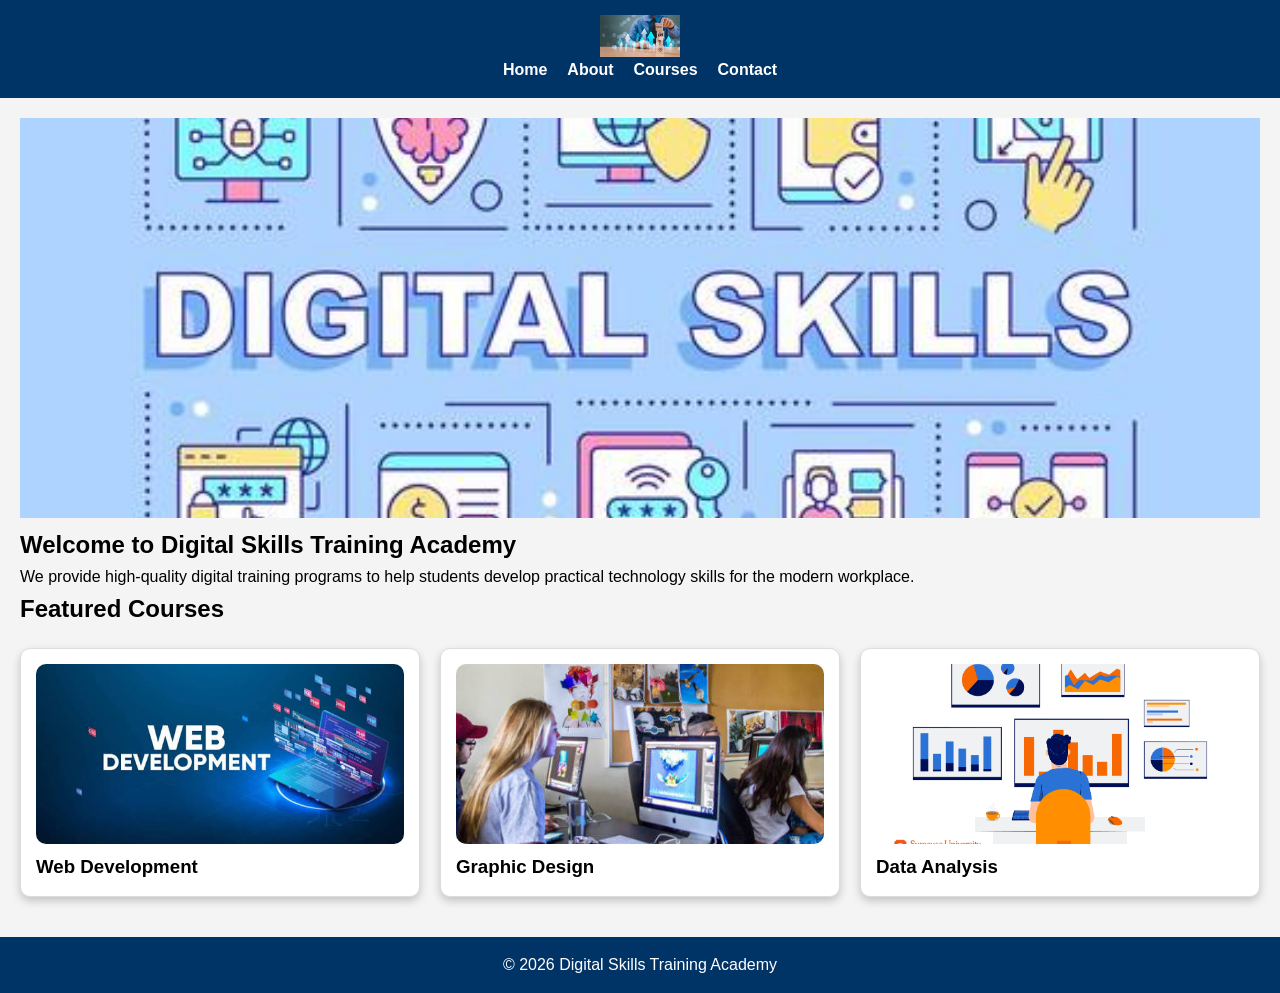
<file: index.html>
<!DOCTYPE html>
<html lang="en">
<head>
<meta charset="UTF-8">
<meta name="viewport" content="width=device-width, initial-scale=1.0">
<title>Digital Skills Academy</title>
<link rel="stylesheet" href="css/style.css">
</head>

<body>

<header>
    <img src="logo.png" alt="Academy Logo" class="logo">

    <nav>
        <ul>
            <li><a href="index.html">Home</a></li>
            <li><a href="about.html">About</a></li>
            <li><a href="courses.html">Courses</a></li>
            <li><a href="contact.html">Contact</a></li>
        </ul>
    </nav>
</header>

<main>

<section class="hero">
    <img src="banner.jpg" alt="Digital Skills Training Banner">
</section>

<section>
    <h1>Welcome to Digital Skills Training Academy</h1>

    <p>
        We provide high-quality digital training programs to help students
        develop practical technology skills for the modern workplace.
    </p>
</section>

<section>
    <h2>Featured Courses</h2>

    <div class="grid-container">

        <article class="card">
            <img src="webdev.jpg" alt="Web Development Course">
            <h3>Web Development</h3>
        </article>

        <article class="card">
            <img src="graphics.jpg" alt="Graphic Design Course">
            <h3>Graphic Design</h3>
        </article>

        <article class="card">
            <img src="data.jpg" alt="Data Analysis Course">
            <h3>Data Analysis</h3>
        </article>

    </div>

</section>

</main>

<footer>
    <p>&copy; 2026 Digital Skills Training Academy</p>
</footer>

</body>
</html>
</file>
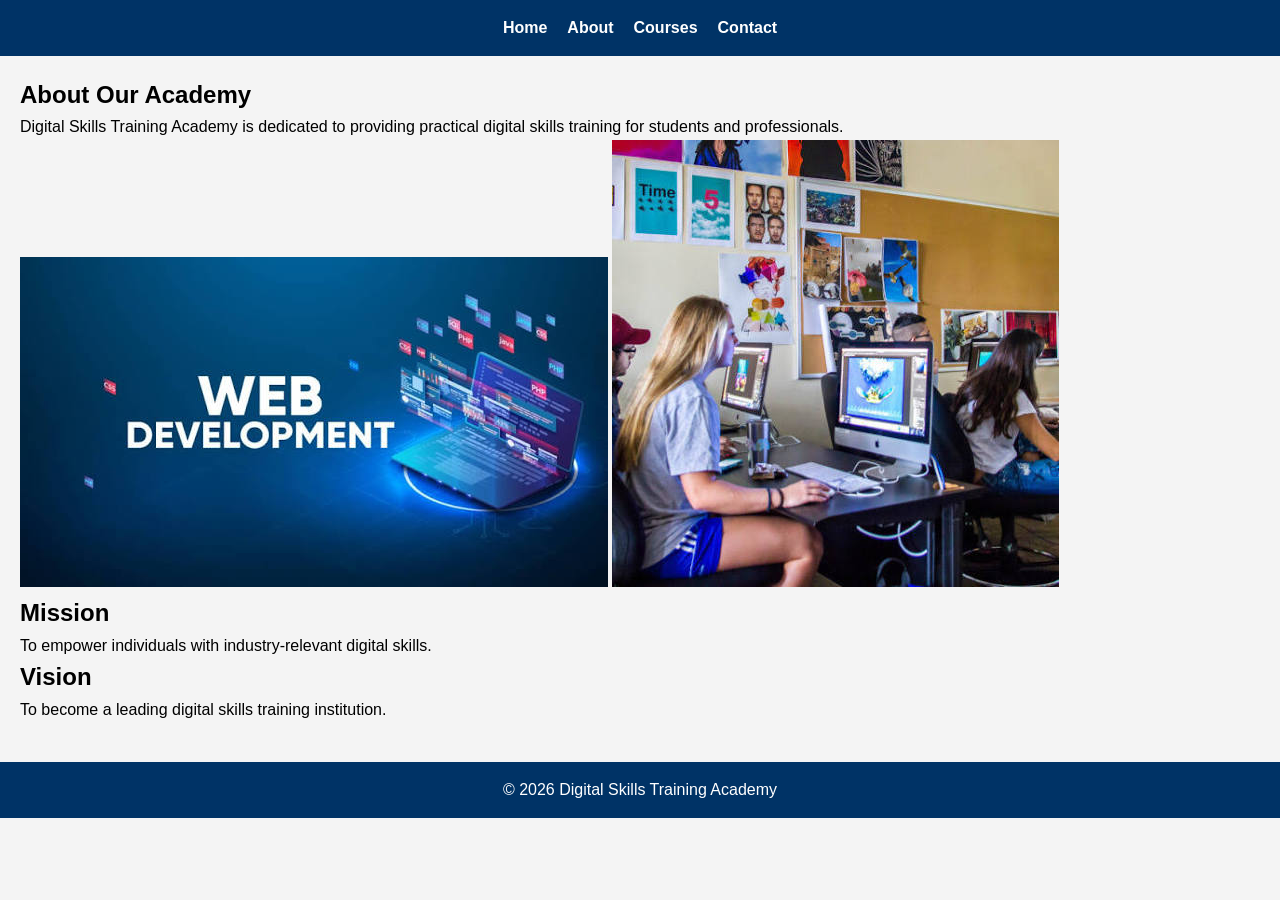
<file: about.html>
<!DOCTYPE html>
<html lang="en">
<head>
<meta charset="UTF-8">
<meta name="viewport" content="width=device-width, initial-scale=1.0">
<title>About Us</title>
<link rel="stylesheet" href="css/style.css">
</head>

<body>

<header>
<nav>
<ul>
<li><a href="index.html">Home</a></li>
<li><a href="about.html">About</a></li>
<li><a href="courses.html">Courses</a></li>
<li><a href="contact.html">Contact</a></li>
</ul>
</nav>
</header>

<main>

<section>
<h1>About Our Academy</h1>

<p>
Digital Skills Training Academy is dedicated to providing practical digital
skills training for students and professionals.
</p>

<img src="webdev.jpg" alt="Students learning web development">
<img src="graphics.jpg" alt="Students learning graphic design">

</section>

<section>

<article>
<h2>Mission</h2>
<p>
To empower individuals with industry-relevant digital skills.
</p>
</article>

<article>
<h2>Vision</h2>
<p>
To become a leading digital skills training institution.
</p>
</article>

</section>

</main>

<footer>
<p>&copy; 2026 Digital Skills Training Academy</p>
</footer>

</body>
</html>
</file>
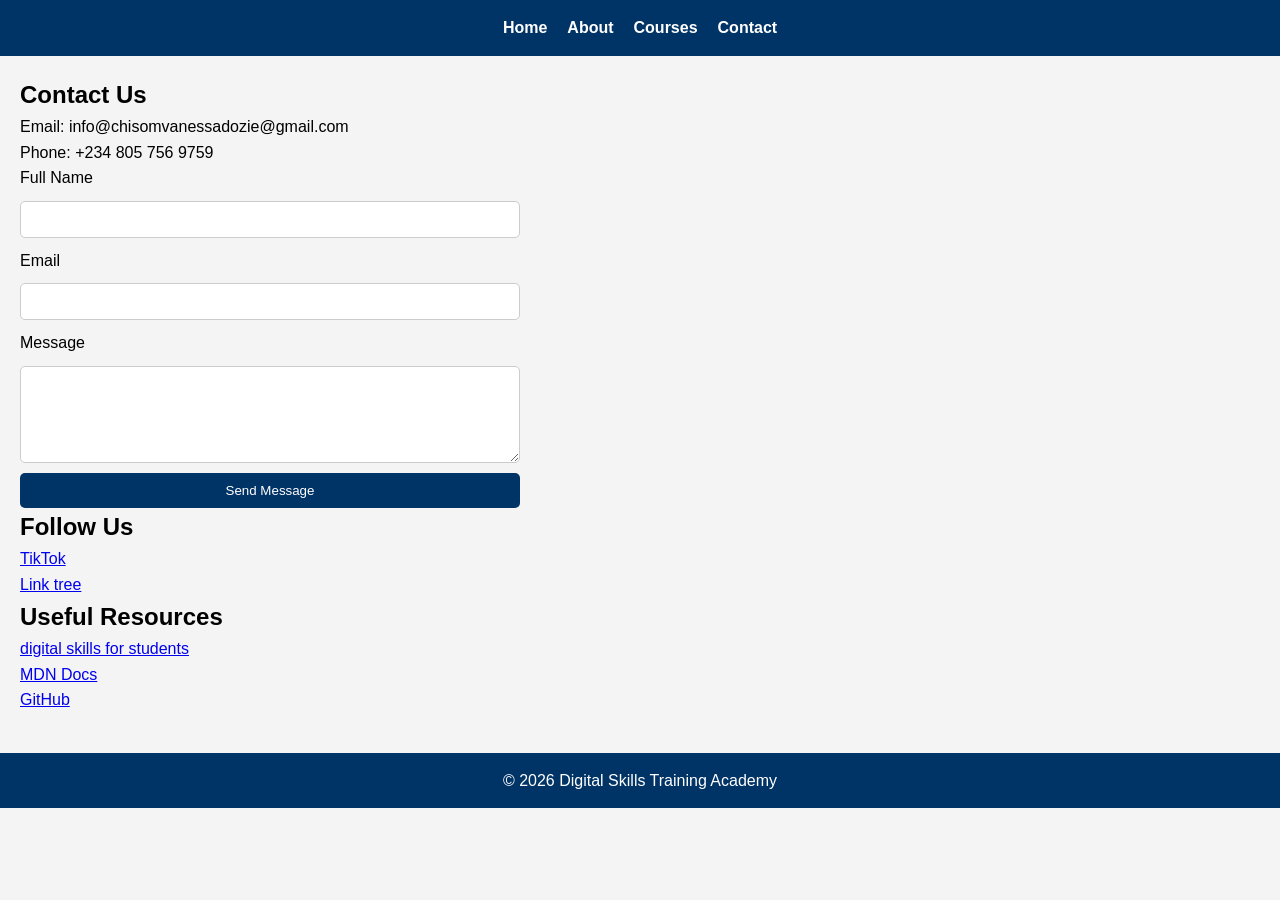
<file: contact.html>
<!DOCTYPE html>
<html lang="en">
<head>
<meta charset="UTF-8">
<meta name="viewport" content="width=device-width, initial-scale=1.0">
<title>Contact</title>
<link rel="stylesheet" href="css/style.css">
</head>

<body>

<header>
<nav>
<ul>
<li><a href="index.html">Home</a></li>
<li><a href="about.html">About</a></li>
<li><a href="courses.html">Courses</a></li>
<li><a href="contact.html">Contact</a></li>
</ul>
</nav>
</header>

<main>

<section>
<h1>Contact Us</h1>

<p>Email: info@chisomvanessadozie@gmail.com</p>
<p>Phone: +234 805 756 9759</p>

<form>

<label>Full Name</label>
<input type="text">

<label>Email</label>
<input type="email">

<label>Message</label>
<textarea rows="5"></textarea>

<button type="submit">Send Message</button>

</form>

</section>

<section>
<h2>Follow Us</h2>

<a href="https://www.tiktok.com/@digital.wotan?_r=1&_t=ZS-9745AyBTQYS" target="_blank">TikTok</a><br>
<a href="https://linktr.ee/Imcontent" target="_blank">Link tree</a><br>

</section>

<section>
<h2>Useful Resources</h2>

<a href="https://digitalmarketinginstitute.com/blog/10-digital-skills-that-can-make-students-instantly-employable" target="_blank">digital skills for students</a><br>
<a href="https://developer.mozilla.org" target="_blank">MDN Docs</a><br>
<a href="https://github.com" target="_blank">GitHub</a>

</section>

</main>

<footer>
<p>&copy; 2026 Digital Skills Training Academy</p>
</footer>

</body>
</html>
</file>
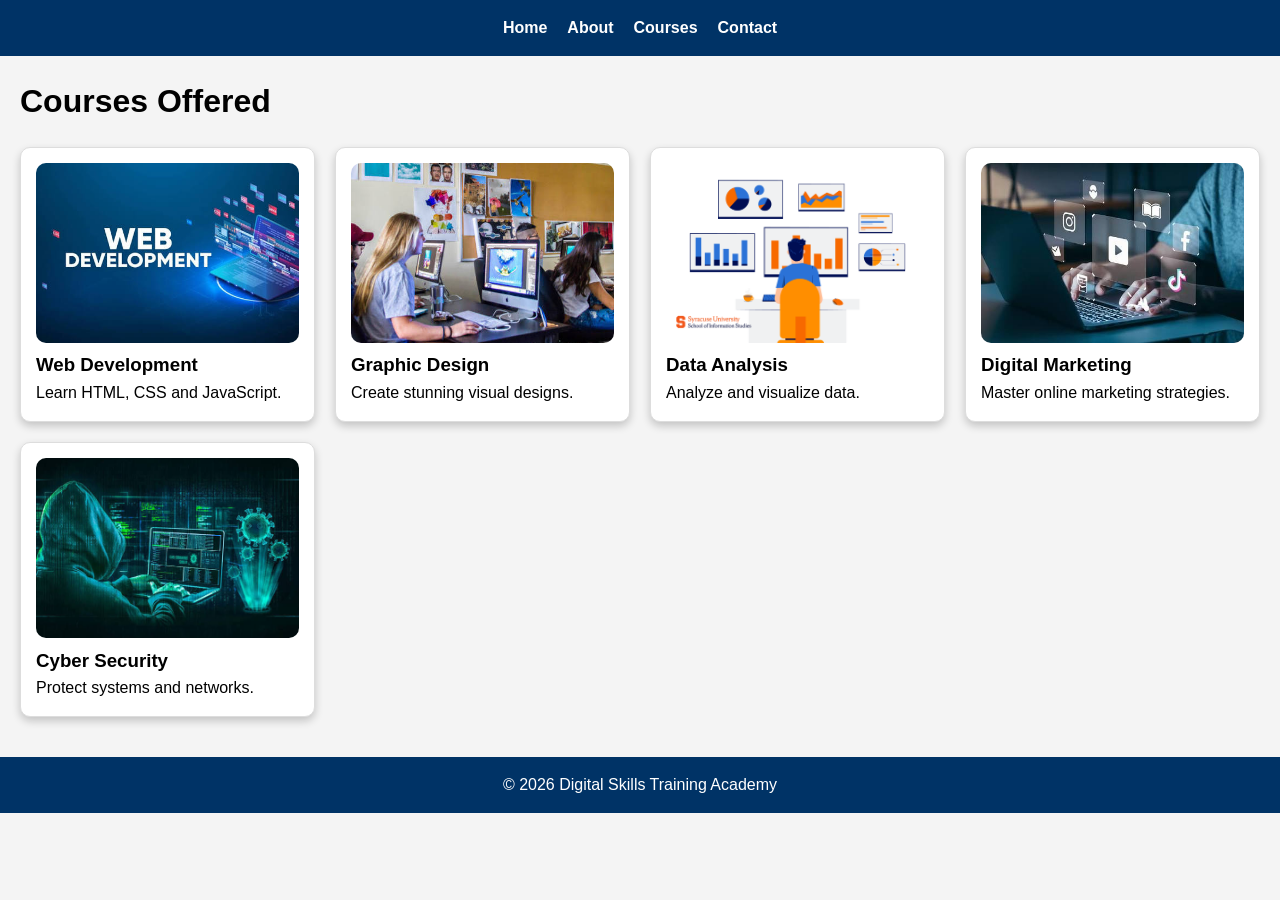
<file: courses.html>
<!DOCTYPE html>
<html lang="en">
<head>
<meta charset="UTF-8">
<meta name="viewport" content="width=device-width, initial-scale=1.0">
<title>Courses</title>
<link rel="stylesheet" href="css/style.css">
</head>

<body>

<header>
<nav>
<ul>
<li><a href="index.html">Home</a></li>
<li><a href="about.html">About</a></li>
<li><a href="courses.html">Courses</a></li>
<li><a href="contact.html">Contact</a></li>
</ul>
</nav>
</header>

<main>

<h1>Courses Offered</h1>

<div class="grid-container">

<article class="card">
<img src="webdev.jpg" alt="Web Development">
<h3>Web Development</h3>
<p>Learn HTML, CSS and JavaScript.</p>
</article>

<article class="card">
<img src="graphics.jpg" alt="Graphic Design">
<h3>Graphic Design</h3>
<p>Create stunning visual designs.</p>
</article>

<article class="card">
<img src="data.jpg" alt="Data Analysis">
<h3>Data Analysis</h3>
<p>Analyze and visualize data.</p>
</article>

<article class="card">
<img src="digital.jpg" alt="Digital Marketing">
<h3>Digital Marketing</h3>
<p>Master online marketing strategies.</p>
</article>

<article class="card">
<img src="cyber.jpg" alt="Cyber Security">
<h3>Cyber Security</h3>
<p>Protect systems and networks.</p>
</article>

</div>

</main>

<footer>
<p>&copy; 2026 Digital Skills Training Academy</p>
</footer>

</body>
</html>
</file>
<file: css/style.css>
*{
margin:0;
padding:0;
box-sizing:border-box;
font-family:Arial,sans-serif;
}

body{
background:#f4f4f4;
line-height:1.6;
}

header{
background:#003366;
padding:15px;
}

.logo{
width:80px;
display:block;
margin:auto;
}

nav ul{
display:flex;
justify-content:center;
list-style:none;
gap:20px;
}

nav a{
color:white;
text-decoration:none;
font-weight:bold;
}

.hero img{
width:100%;
height:400px;
object-fit:cover;
}

main{
padding:20px;
}

.grid-container{
display:grid;
grid-template-columns:repeat(auto-fit,minmax(250px,1fr));
gap:20px;
margin-top:20px;
}

.card{
background:white;
padding:15px;
border-radius:10px;
box-shadow:0 4px 8px rgba(0,0,0,0.2);
border:1px solid #ddd;
}

.card img{
width:100%;
height:180px;
object-fit:cover;
border-radius:10px;
}

form{
display:flex;
flex-direction:column;
gap:10px;
max-width:500px;
}

input,
textarea{
padding:10px;
border:1px solid #ccc;
border-radius:5px;
}

button{
background:#003366;
color:white;
padding:10px;
border:none;
border-radius:5px;
cursor:pointer;
}

footer{
background:#003366;
color:white;
text-align:center;
padding:15px;
margin-top:20px;
}

/* Responsive Design */

@media(max-width:768px){

nav ul{
flex-direction:column;
align-items:center;
}

.hero img{
height:250px;
}

}
</file>
